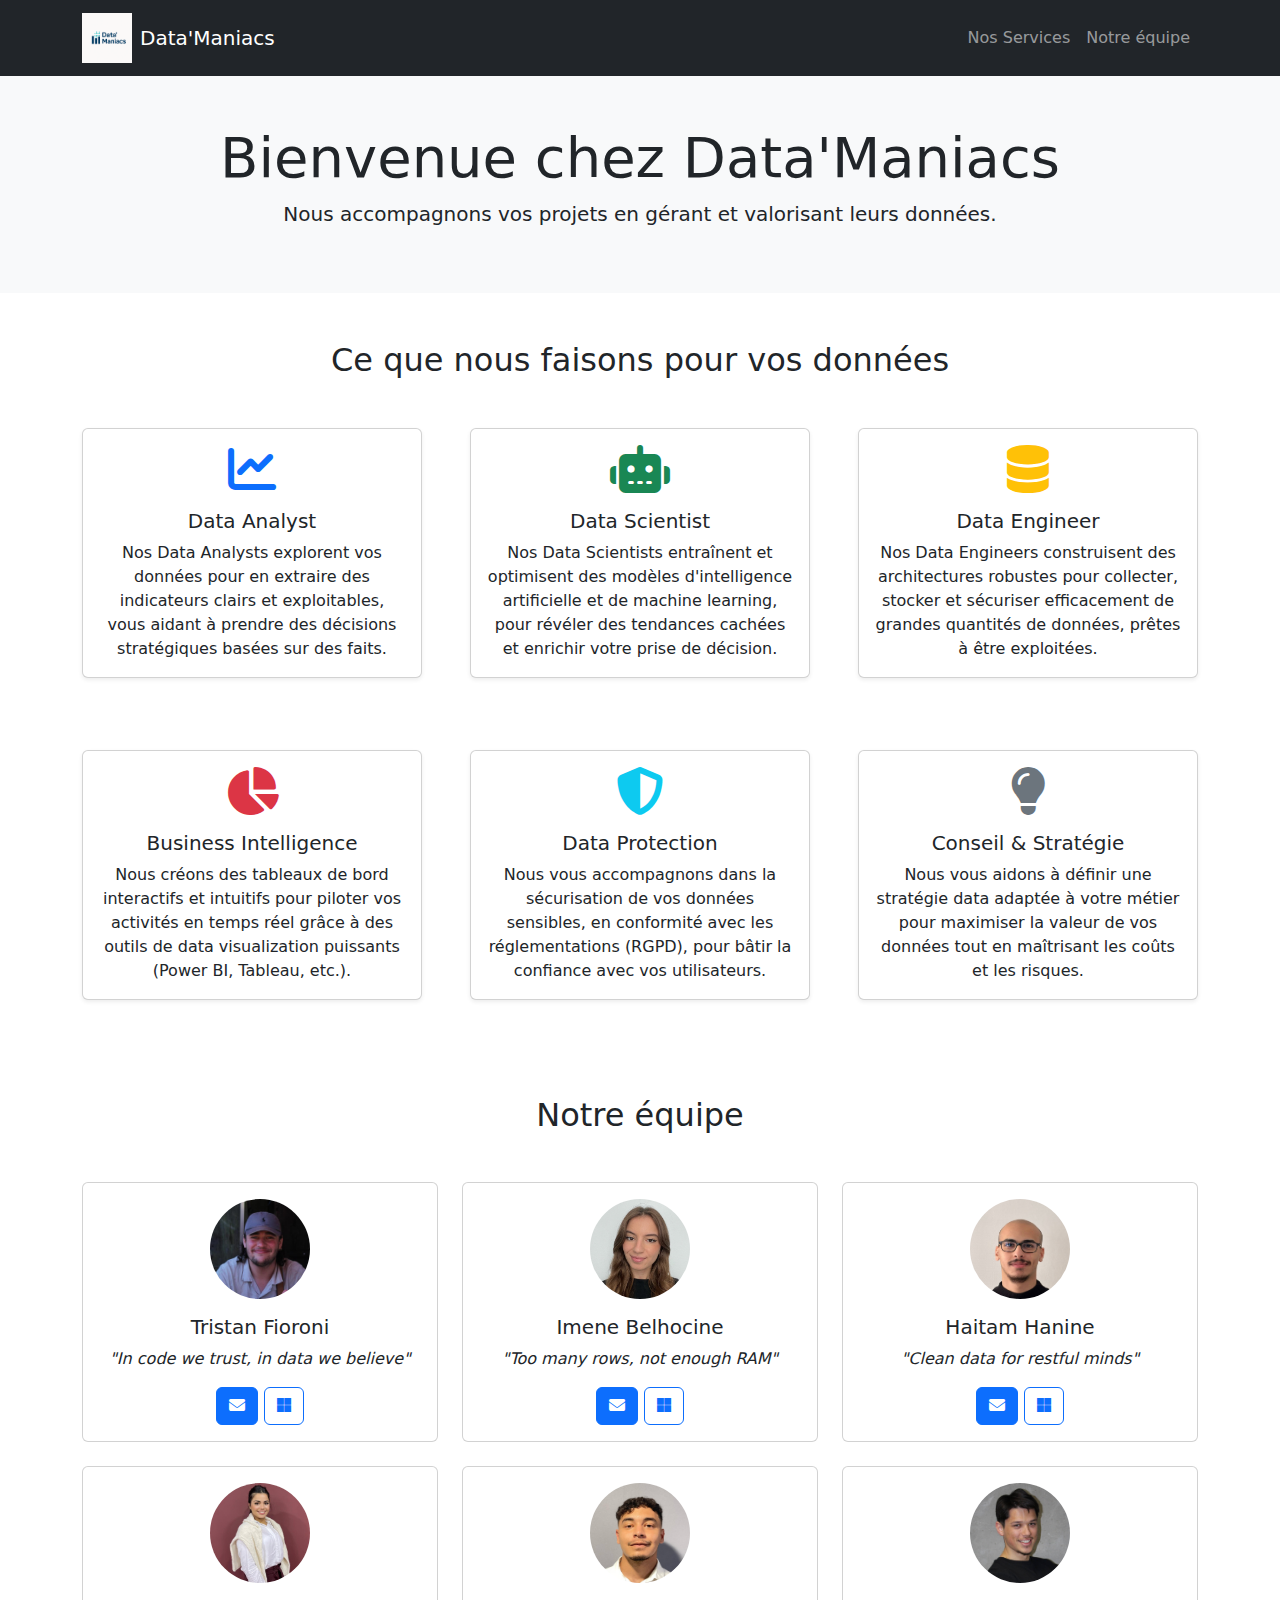
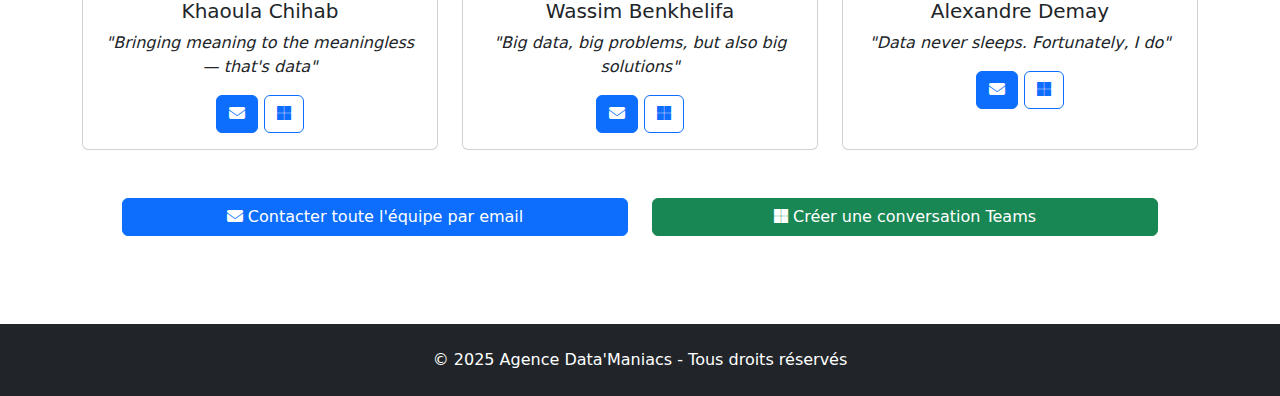
<file: index.html>
<!DOCTYPE html>
<html lang="fr">

<head>
    <meta charset="UTF-8">
    <meta name="viewport" content="width=device-width, initial-scale=1">
    <title>Data'Maniacs</title>
    <link rel="icon" href="assets/images/logo.png" type="image/png">
    <link rel="stylesheet" href="assets/css/style.css">
    <link href="https://cdn.jsdelivr.net/npm/bootstrap@5.3.2/dist/css/bootstrap.min.css" rel="stylesheet">
    <link href="https://cdnjs.cloudflare.com/ajax/libs/font-awesome/6.4.0/css/all.min.css" rel="stylesheet">
</head>

<body>
    <nav class="navbar navbar-expand-lg navbar-dark bg-dark">
        <div class="container">
            <a class="navbar-brand d-flex align-items-center" href="#">
                <img src="assets/images/logo.png" alt="Logo" width="50" height="50" class="me-2">
                Data'Maniacs
            </a>
            <button class="navbar-toggler" type="button" data-bs-toggle="collapse" data-bs-target="#navbarNav"
                aria-controls="navbarNav" aria-expanded="false" aria-label="Basculer la navigation">
                <span class="navbar-toggler-icon"></span>
            </button>
            <div class="collapse navbar-collapse" id="navbarNav">
                <ul class="navbar-nav ms-auto">
                    <li class="nav-item">
                        <a class="nav-link" href="#services">Nos Services</a>
                    </li>
                    <li class="nav-item">
                        <a class="nav-link" href="#equipe">Notre équipe</a>
                    </li>
                </ul>
            </div>
        </div>
    </nav>

    <section class="py-5 text-center bg-light">
        <div class="container">
            <h1 class="display-4">Bienvenue chez Data'Maniacs</h1>
            <p class="lead">Nous accompagnons vos projets en gérant et valorisant leurs données.</p>
        </div>
    </section>

    <section id="services" class="py-5 bg-white">
        <div class="container">
            <h2 class="text-center mb-5">Ce que nous faisons pour vos données</h2>
            <div class="row g-5">
                <div class="col-md-4">
                    <div class="card h-100 text-center animated shadow-sm">
                        <div class="card-body">
                            <i class="fas fa-chart-line fa-3x mb-3 text-primary"></i>
                            <h5 class="card-title">Data Analyst</h5>
                            <p class="card-text">Nos Data Analysts explorent vos données pour en extraire des
                                indicateurs clairs et exploitables, vous aidant à prendre des décisions stratégiques
                                basées sur des faits.
                            </p>
                        </div>
                    </div>
                </div>
                <div class="col-md-4">
                    <div class="card h-100 text-center animated shadow-sm">
                        <div class="card-body">
                            <i class="fas fa-robot fa-3x mb-3 text-success"></i>
                            <h5 class="card-title">Data Scientist</h5>
                            <p class="card-text">Nos Data Scientists entraînent et optimisent des modèles d'intelligence
                                artificielle et de machine learning, pour révéler des tendances cachées et enrichir
                                votre prise de décision.
                            </p>
                        </div>
                    </div>
                </div>
                <div class="col-md-4">
                    <div class="card h-100 text-center animated shadow-sm">
                        <div class="card-body">
                            <i class="fas fa-database fa-3x mb-3 text-warning"></i>
                            <h5 class="card-title">Data Engineer</h5>
                            <p class="card-text">Nos Data Engineers construisent des architectures robustes pour
                                collecter, stocker et sécuriser efficacement de grandes quantités de données, prêtes à
                                être exploitées.
                            </p>
                        </div>
                    </div>
                </div>
            </div>
            <div class="row g-5 mt-4">
                <div class="col-md-4">
                    <div class="card h-100 text-center animated shadow-sm">
                        <div class="card-body">
                            <i class="fas fa-chart-pie fa-3x mb-3 text-danger"></i>
                            <h5 class="card-title">Business Intelligence</h5>
                            <p class="card-text">Nous créons des tableaux de bord interactifs et intuitifs pour piloter
                                vos activités en temps réel grâce à des outils de data visualization puissants (Power
                                BI, Tableau, etc.).
                            </p>
                        </div>
                    </div>
                </div>
                <div class="col-md-4">
                    <div class="card h-100 text-center animated shadow-sm">
                        <div class="card-body">
                            <i class="fas fa-shield-alt fa-3x mb-3 text-info"></i>
                            <h5 class="card-title">Data Protection</h5>
                            <p class="card-text">Nous vous accompagnons dans la sécurisation de vos données sensibles,
                                en conformité avec les réglementations (RGPD), pour bâtir la confiance avec vos
                                utilisateurs.
                            </p>
                        </div>
                    </div>
                </div>
                <div class="col-md-4">
                    <div class="card h-100 text-center animated shadow-sm">
                        <div class="card-body">
                            <i class="fas fa-lightbulb fa-3x mb-3 text-secondary"></i>
                            <h5 class="card-title">Conseil & Stratégie</h5>
                            <p class="card-text">Nous vous aidons à définir une stratégie data adaptée à votre métier
                                pour maximiser la valeur de vos données tout en maîtrisant les coûts et les risques.
                            </p>
                        </div>
                    </div>
                </div>
            </div>
        </div>
    </section>

    <!-- Equipe Section -->
    <section id="equipe" class="py-5">
        <div class="container">
            <h2 class="text-center mb-5">Notre équipe</h2>
            <div class="row g-4">
                <div class="col-sm-6 col-md-4">
                    <div class="card text-center h-100">
                        <div class="card-body">
                            <img src="assets/images/tristan.jpg" class="rounded-circle mb-3"
                                alt="Portrait de Tristan Fioroni - Data'Maniacs" width="100" height="100">
                            <h5 class="card-title">Tristan Fioroni</h5>
                            <p class="card-text"><em>"In code we trust, in data we believe"</em></p>
                            <a href="mailto:tristan.fioroni@my-digital-school.org" class="btn btn-primary animated"
                                title="Envoyer un email à Tristan Fioroni"><i class="fas fa-envelope"></i>
                            </a>
                            <a href="https://teams.microsoft.com/l/chat/0/0?users=tristan.fioroni@my-digital-school.org"
                                target="_blank" class="btn btn-outline-primary animated"
                                title="Contacter Tristan Fioroni via Teams"><i class="fab fa-microsoft"></i>
                            </a>
                        </div>
                    </div>
                </div>
                <div class="col-sm-6 col-md-4">
                    <div class="card text-center h-100">
                        <div class="card-body">
                            <img src="assets/images/imene.jpg" class="rounded-circle mb-3"
                                alt="Portrait de Imene Belhocine - Data'Maniacs" width="100" height="100">
                            <h5 class="card-title">Imene Belhocine</h5>
                            <p class="card-text"><em>"Too many rows, not enough RAM"</em></p>
                            <a href="mailto:imene.belhocine@my-digital-school.org" class="btn btn-primary animated"
                                title="Envoyer un email à Imene Belhocine"><i class="fas fa-envelope"></i>
                            </a>
                            <a href="https://teams.microsoft.com/l/chat/0/0?users=imene.belhocine@my-digital-school.org"
                                target="_blank" class="btn btn-outline-primary animated"
                                title="Contacter Imene Belhocine via Teams"><i class="fab fa-microsoft"></i>
                            </a>
                        </div>
                    </div>
                </div>
                <div class="col-sm-6 col-md-4">
                    <div class="card text-center h-100">
                        <div class="card-body">
                            <img src="assets/images/haitam.jpg" class="rounded-circle mb-3"
                                alt="Portrait de Haitam Hanine - Data'Maniacs" width="100" height="100">
                            <h5 class="card-title">Haitam Hanine</h5>
                            <p class="card-text"><em>"Clean data for restful minds"</em></p>
                            <a href="mailto:haitam.hanine@my-digital-school.org" class="btn btn-primary animated"
                                title="Envoyer un email à Haitam Hanine"><i class="fas fa-envelope"></i>
                            </a>
                            <a href="https://teams.microsoft.com/l/chat/0/0?users=haitam.hanine@my-digital-school.org"
                                target="_blank" class="btn btn-outline-primary animated"
                                title="Contacter Haitam Hanine via Teams"><i class="fab fa-microsoft"></i>
                            </a>
                        </div>
                    </div>
                </div>
                <div class="col-sm-6 col-md-4">
                    <div class="card text-center h-100">
                        <div class="card-body">
                            <img src="assets/images/khaoula.jpg" class="rounded-circle mb-3"
                                alt="Portrait de Khaoula Chihab - Data'Maniacs" width="100" height="100">
                            <h5 class="card-title">Khaoula Chihab</h5>
                            <p class="card-text"><em>"Bringing meaning to the meaningless — that's data"</em></p>
                            <a href="mailto:khaoula.chihab@my-digital-school.org" class="btn btn-primary animated"
                                title="Envoyer un email à Khaoula Chihab"><i class="fas fa-envelope"></i>
                            </a>
                            <a href="https://teams.microsoft.com/l/chat/0/0?users=khaoula.chihab@my-digital-school.org"
                                target="_blank" class="btn btn-outline-primary animated"
                                title="Contacter Khaoula Chihab via Teams"><i class="fab fa-microsoft"></i>
                            </a>
                        </div>
                    </div>
                </div>
                <div class="col-sm-6 col-md-4">
                    <div class="card text-center h-100">
                        <div class="card-body">
                            <img src="assets/images/wassim.jpg" class="rounded-circle mb-3"
                                alt="Portrait de Wassim Benkhelifa - Data'Maniacs" width="100" height="100">
                            <h5 class="card-title">Wassim Benkhelifa</h5>
                            <p class="card-text"><em>"Big data, big problems, but also big solutions"</em></p>
                            <a href="mailto:wassim.benkhelifa@my-digital-school.org" class="btn btn-primary animated"
                                title="Envoyer un email à Wassim Benkhelifa"><i class="fas fa-envelope"></i>
                            </a>
                            <a href="https://teams.microsoft.com/l/chat/0/0?users=wassim.benkhelifa@my-digital-school.org"
                                target="_blank" class="btn btn-outline-primary animated"
                                title="Contacter Wassim Benkhelifa via Teams"><i class="fab fa-microsoft"></i>
                            </a>
                        </div>
                    </div>
                </div>
                <div class="col-sm-6 col-md-4">
                    <div class="card text-center h-100">
                        <div class="card-body">
                            <img src="assets/images/alexandre.jpg" class="rounded-circle mb-3"
                                alt="Portrait de Alexandre Demay - Data'Maniacs" width="100" height="100">
                            <h5 class="card-title">Alexandre Demay</h5>
                            <p class="card-text"><em>"Data never sleeps. Fortunately, I do"</em></p>
                            <a href="mailto:alexandre.demay@my-digital-school.org" class="btn btn-primary animated"
                                title="Envoyer un email à Alexandre Demay"><i class="fas fa-envelope"></i>
                            </a>
                            <a href="https://teams.microsoft.com/l/chat/0/0?users=alexandre.demay@my-digital-school.org"
                                target="_blank" class="btn btn-outline-primary animated"
                                title="Contacter Alexandre Demay via Teams"><i class="fab fa-microsoft"></i>
                            </a>
                        </div>
                    </div>
                </div>
            </div>
        </div>
        <div class="row justify-content-center mt-5 mb-3 px-3">
            <div class="col-md-5 text-center mb-4">
                <a href="mailto:tristan.fioroni@my-digital-school.org,imene.belhocine@my-digital-school.org,haitam.hanine@my-digital-school.org,khaoula.chihab@my-digital-school.org,wassim.benkhelifa@my-digital-school.org,alexandre.demay@my-digital-school.org"
                    class="btn btn-primary animated w-100 animated" title="Envoyer un email à toute l'équipe">
                    <i class="fas fa-envelope"></i> Contacter toute l'équipe par email
                </a>
            </div>
            <div class="col-md-5 text-center mb-4">
                <a href="https://teams.microsoft.com/l/chat/0/0?users=tristan.fioroni@my-digital-school.org,imene.belhocine@my-digital-school.org,haitam.hanine@my-digital-school.org,khaoula.chihab@my-digital-school.org,wassim.benkhelifa@my-digital-school.org,alexandre.demay@my-digital-school.org"
                    target="_blank" class="btn btn-success w-100 animated"
                    title="Créer une discussion de groupe sur Teams">
                    <i class="fab fa-microsoft"></i> Créer une conversation Teams
                </a>
            </div>
        </div>
    </section>

    <!-- Footer -->
    <footer class="bg-dark text-white text-center py-4">
        <div class="container">
            <p class="mb-0">&copy; 2025 Agence Data'Maniacs - Tous droits réservés</p>
        </div>
    </footer>

    <script src="https://cdn.jsdelivr.net/npm/bootstrap@5.3.2/dist/js/bootstrap.bundle.min.js"></script>
</body>

</html>
</file>
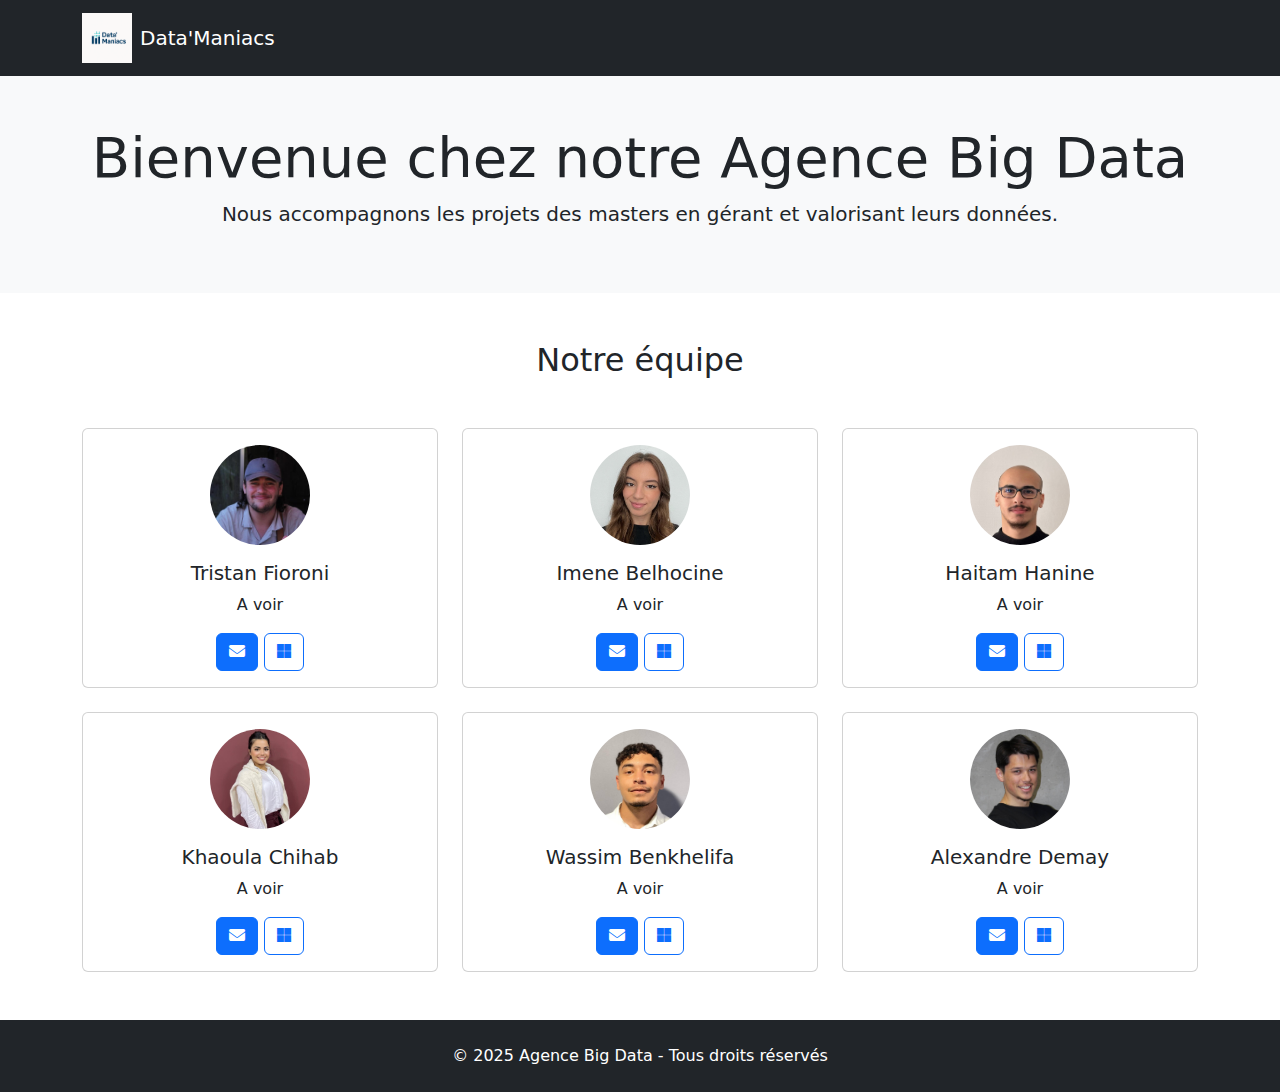
<file: data-agency.html>
<!DOCTYPE html>
<html lang="fr">

<head>
    <meta charset="UTF-8">
    <meta name="viewport" content="width=device-width, initial-scale=1">
    <title>Data'Maniacs</title>
    <link rel="icon" href="assets/images/logo.png" type="image/png">
    <link href="https://cdn.jsdelivr.net/npm/bootstrap@5.3.2/dist/css/bootstrap.min.css" rel="stylesheet">
    <link href="https://cdnjs.cloudflare.com/ajax/libs/font-awesome/6.4.0/css/all.min.css" rel="stylesheet">
</head>

<body>
    <nav class="navbar navbar-expand-lg navbar-dark bg-dark">
        <div class="container">
            <a class="navbar-brand d-flex align-items-center" href="#">
                <img src="assets/images/logo.png" alt="Logo" width="50" height="50" class="me-2">
                Data'Maniacs
            </a>
        </div>
    </nav>

    <section class="py-5 text-center bg-light">
        <div class="container">
            <h1 class="display-4">Bienvenue chez notre Agence Big Data</h1>
            <p class="lead">Nous accompagnons les projets des masters en gérant et valorisant leurs données.</p>
        </div>
    </section>

    <!-- Equipe Section -->
    <section id="equipe" class="py-5">
        <div class="container">
            <h2 class="text-center mb-5">Notre équipe</h2>
            <div class="row g-4">
                <div class="col-md-4">
                    <div class="card text-center">
                        <div class="card-body">
                            <img src="assets/images/tristan.jpg" class="rounded-circle mb-3" alt="Photo membre Tristan Fioroni" width="100" height="100">
                            <h5 class="card-title">Tristan Fioroni</h5>
                            <p class="card-text">A voir</p>
                            <a href="mailto:tristan.fioroni@my-digital-school.org" class="btn btn-primary"><i class="fas fa-envelope"></i></a>
                            <a href="https://teams.microsoft.com/l/chat/0/0?users=tristan.fioroni@my-digital-school.org" target="_blank" class="btn btn-outline-primary"><i class="fab fa-microsoft"></i></a>
                        </div>
                    </div>
                </div>
                <div class="col-md-4">
                    <div class="card text-center">
                        <div class="card-body">
                            <img src="assets/images/imene.jpg" class="rounded-circle mb-3" alt="Photo membre Imene Belhocine" width="100" height="100">
                            <h5 class="card-title">Imene Belhocine</h5>
                            <p class="card-text">A voir</p>
                            <a href="mailto:imene.belhocine@my-digital-school.org" class="btn btn-primary"><i class="fas fa-envelope"></i></a>
                            <a href="https://teams.microsoft.com/l/chat/0/0?users=imene.belhocine@my-digital-school.org" target="_blank" class="btn btn-outline-primary"><i class="fab fa-microsoft"></i></a>
                        </div>
                    </div>
                </div>
                <div class="col-md-4">
                    <div class="card text-center">
                        <div class="card-body">
                            <img src="assets/images/haitam.jpg" class="rounded-circle mb-3" alt="Photo membre Haitam Hanine" width="100" height="100">
                            <h5 class="card-title">Haitam Hanine</h5>
                            <p class="card-text">A voir</p>
                            <a href="mailto:haitam.hanine@my-digital-school.org" class="btn btn-primary"><i class="fas fa-envelope"></i></a>
                            <a href="https://teams.microsoft.com/l/chat/0/0?users=haitam.hanine@my-digital-school.org" target="_blank" class="btn btn-outline-primary"><i class="fab fa-microsoft"></i></a>
                        </div>
                    </div>
                </div>
                <div class="col-md-4">
                    <div class="card text-center">
                        <div class="card-body">
                            <img src="assets/images/khaoula.jpg" class="rounded-circle mb-3" alt="Photo membre Khaoula Chihab" width="100" height="100">
                            <h5 class="card-title">Khaoula Chihab</h5>
                            <p class="card-text">A voir</p>
                            <a href="mailto:khaoula.chihab@my-digital-school.org" class="btn btn-primary"><i class="fas fa-envelope"></i></a>
                            <a href="https://teams.microsoft.com/l/chat/0/0?users=khaoula.chihab@my-digital-school.org" target="_blank" class="btn btn-outline-primary"><i class="fab fa-microsoft"></i></a>
                        </div>
                    </div>
                </div>
                <div class="col-md-4">
                    <div class="card text-center">
                        <div class="card-body">
                            <img src="assets/images/wassim.jpg" class="rounded-circle mb-3" alt="Photo membre Wassim Benkhelifa" width="100" height="100">
                            <h5 class="card-title">Wassim Benkhelifa</h5>
                            <p class="card-text">A voir</p>
                            <a href="mailto:wassim.benkhelifa@my-digital-school.org" class="btn btn-primary"><i class="fas fa-envelope"></i></a>
                            <a href="https://teams.microsoft.com/l/chat/0/0?users=wassim.benkhelifa@my-digital-school.org" target="_blank" class="btn btn-outline-primary"><i class="fab fa-microsoft"></i></a>
                        </div>
                    </div>
                </div>
                <div class="col-md-4">
                    <div class="card text-center">
                        <div class="card-body">
                            <img src="assets/images/alexandre.jpg" class="rounded-circle mb-3" alt="Photo membre Alexandre Demay" width="100" height="100">
                            <h5 class="card-title">Alexandre Demay</h5>
                            <p class="card-text">A voir</p>
                            <a href="mailto:alexandre.demay@my-digital-school.org" class="btn btn-primary"><i class="fas fa-envelope"></i></a>
                            <a href="https://teams.microsoft.com/l/chat/0/0?users=alexandre.demay@my-digital-school.org" target="_blank" class="btn btn-outline-primary"><i class="fab fa-microsoft"></i></a>
                        </div>
                    </div>
                </div>
            </div>
        </div>
    </section>

    <!-- Footer -->
    <footer class="bg-dark text-white text-center py-4">
        <div class="container">
            <p class="mb-0">&copy; 2025 Agence Big Data - Tous droits réservés</p>
        </div>
    </footer>

    <script src="https://cdn.jsdelivr.net/npm/bootstrap@5.3.2/dist/js/bootstrap.bundle.min.js"></script>
</body>

</html>
</file>
<file: assets/css/style.css>
/* Animation sur les boutons au survol */
.animated {
    transition: all 0.3s ease;
}

.animated:hover {
    transform: translateY(-3px);
    box-shadow: 0 4px 12px rgba(0, 0, 0, 0.2);
}
</file>
